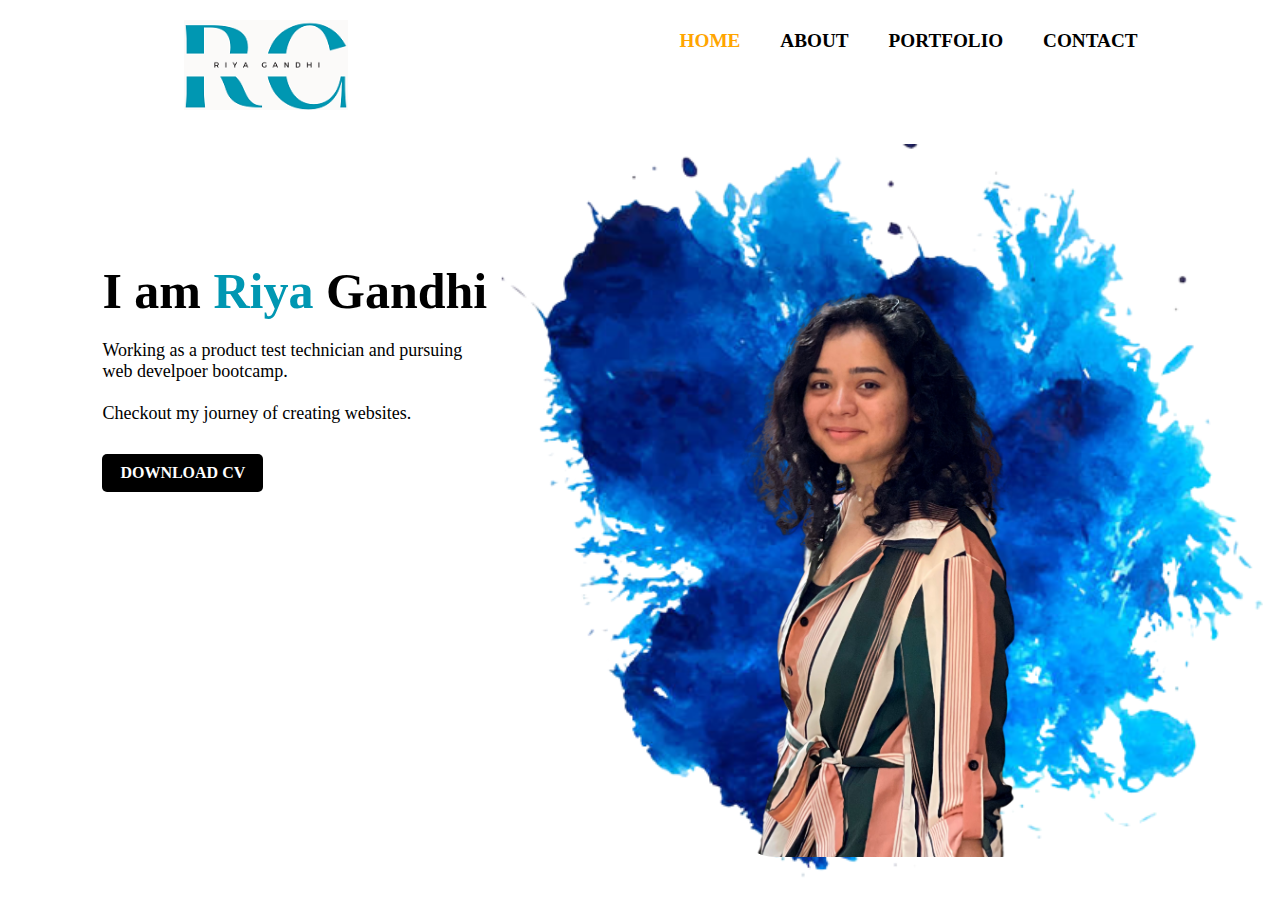
<file: index.html>
<!DOCTYPE html>
<html lang="en">

<head>
  <meta charset="UTF-8">
  <meta http-equiv="X-UA-Compatible" content="IE=edge">
  <meta name="viewport" content="width=device-width, initial-scale=1.0">
  
  <!-- let's connect with css-->
  <link rel="stylesheet" href="style.css">
  <!-- let's connect with javascript-->
  <script src="javascript.js"></script>
  <!--Name of the website-->
  <title>Riya Gandhi</title>
  <!-- favicon logo-->
  <link rel="icon" type="image/x-icon" href="images/Riya.png">
  <!-- internal style for whole page-->
  <style>
    * {
      margin: 0;
      padding: 0;
    }
  </style>
</head>

<body>
  <!-- creating menubar with logo-->
  <nav>
    <a href="index.html"><img src="images/Riya.png" alt="Logo" class="logo"></a>
    <ul>
      <li><a href="index.html" style="color:orange;">HOME</a></li>
      <li><a href="about.html">ABOUT</a></li>
      <li><a href="portfolio.html">PORTFOLIO</a></li>
      <li><a href="contact.html">CONTACT</a></li>
    </ul>
  </nav>
  
  <!-- info class about myself-->
  <div class="info">
    <h1> I am <span>Riya</span> Gandhi</h1>
    <p> Working as a product test technician and pursuing
      <br> web develpoer bootcamp.
      <br>
      <br> Checkout my journey of creating websites.
    </p>
    <a href="Riya Gandhi Resume.pdf" class="btn" target="_blank">DOWNLOAD CV</a>
  </div>
  <!--images of the page-->
  <div class="images">
    <img src="images/shape.png" alt="shape" class="shape">
    <img src="images/MySelf.png" alt="myshelf" class="myself">
  </div>
  
</body>
</html>
</file>
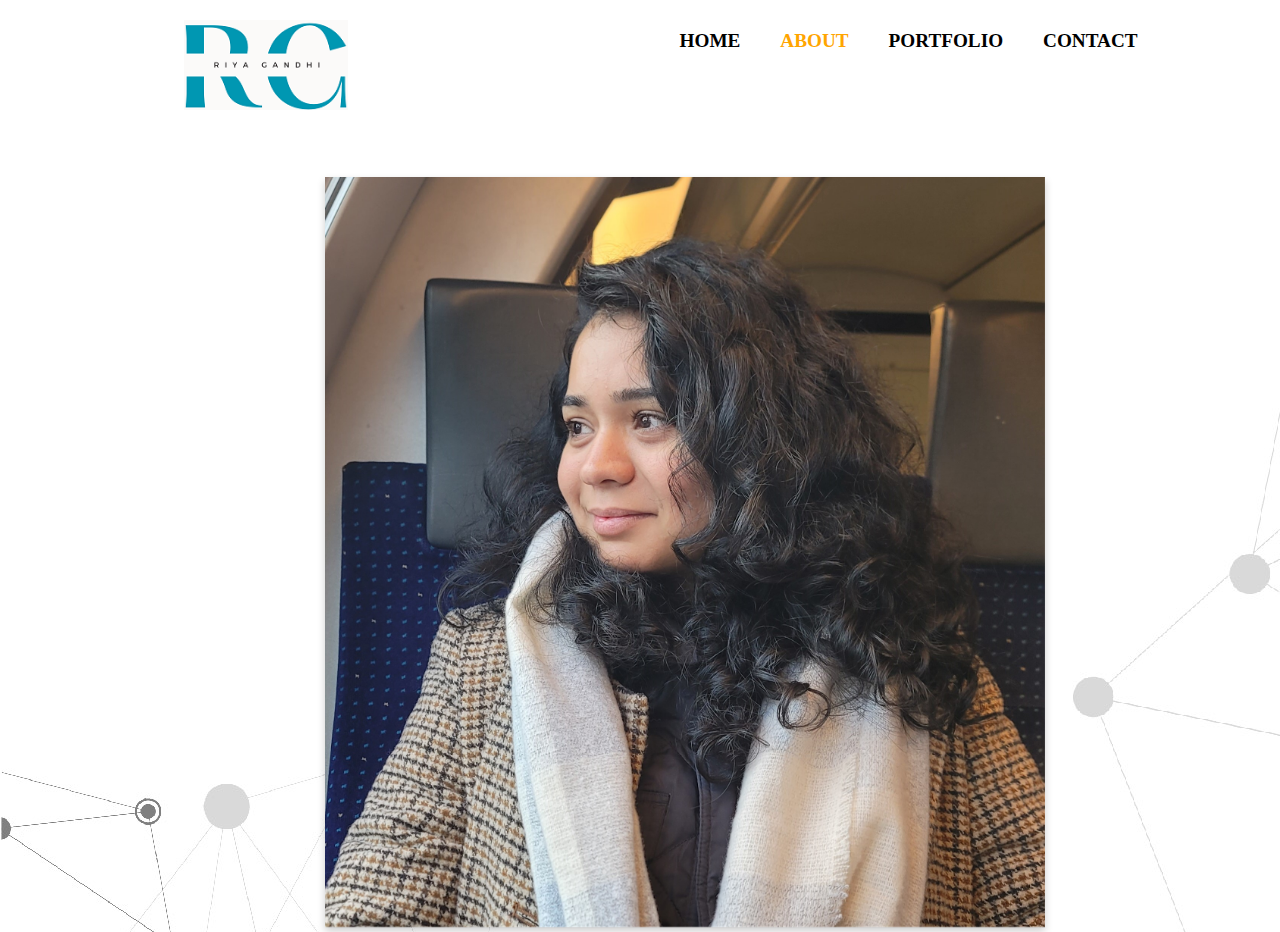
<file: about.html>
<!DOCTYPE html>
<html lang="en">

<head>
  <meta charset="UTF-8">
  <meta http-equiv="X-UA-Compatible" content="IE=edge">
  <meta name="viewport" content="width=device-width, initial-scale=1.0">
  <!-- let's connect with css-->
  <link rel="stylesheet" href="style.css">
  <link href='https://fonts.googleapis.com/css?family=Actor' rel='stylesheet'>
  <!-- let's connect with javascript-->
  <script src="javascript.js"></script>
  <!--Name of the website-->
  <title>Riya Gandhi</title>
  <!-- favicon logo-->
  <link rel="icon" type="image/x-icon" href="images/Riya.png">
  <!-- internal style for whole page-->
  <style>
    /* style to all elements*/
    * {
      margin: 0;
      padding: 0;
    }

    /* style for paragraph*/
    p {
      font-size: large;
      text-align: justify;
      margin-left: 10%;
      margin-right: 10%;
      font-family: 'Actor';
    }

    /*background image*/
    body {
      background-image: url("images/BGIMG.jpg");
    }
  </style>
</head>

<body>
  <!-- creating menubar with logo-->
  <nav>
    <a href="index.html"><img src="images/Riya.png" alt="Logo" class="logo"></a>
    <ul>
      <li><a href="index.html">HOME</a></li>
      <li><a href="about.html" style="color:orange;">ABOUT</a></li> <!--gave specific style -->
      <li><a href="portfolio.html">PORTFOLIO</a></li>
      <li><a href="contact.html">CONTACT</a></li>
    </ul>
  </nav>
  <!--class for card to flip with image and text-->
  <div class="flip-card">
    <div class="flip-card-inner">
      <!-- class for front side of the card-->
      <div class="flip-card-front">
        <img src="images/Riya01.jpg" alt="Riya" style="width:720px;height:750px;"> <!--gave specific style to the image-->
      </div>
      <!-- class for back side of the card-->
      <div class="flip-card-back">
        <h1 style="color:black; margin-top: 5%;">Riya Gandhi </h1> </br>
        <h2>Web Developer & Engineer</h2> </br>
        <p>Riya Gandhi is a Bachelor of Computer Science graduate from New Jersey City University, with a strong
          technical background in web development and software troubleshooting. Her expertise lies in HTML, CSS,
          JavaScript, Bootstrap, and SQL. She has gained practical experience in various roles, including Quality
          Control Associate at Blink, North Reading, MA, and System Test Technician at ZT Systems, Secaucus, NJ.</p>
        </br>
        <p>During her tenure as a Quality Control Associate at Blink, Riya was responsible for conducting manual testing
          of the functions and features of Blink devices, analyzing test results, and reporting issues to the team lead.
          She worked collaboratively with engineering to ensure high-quality products were delivered to customers. Her
          experience as a System Test Technician at ZT Systems involved repairing and troubleshooting servers, managing
          hardware and software, analyzing tests, and working collaboratively with team leads and supervisors.</p> </br>
        <p>Riya has also completed training courses to gain certifications, such as CompTIA A+ from NPower New Jersey
          and web development training from InternShala. As a part of her coursework, she designed and developed
          e-commerce websites, created scripts for time management, and maintained various university databases.</p>
        </br>
        <p>Overall, Riya's strong technical skills, attention to detail, and ability to work collaboratively make her a
          valuable asset to any team.</p>
      </div>
    </div>
  </div>

</body>

</html>
</file>
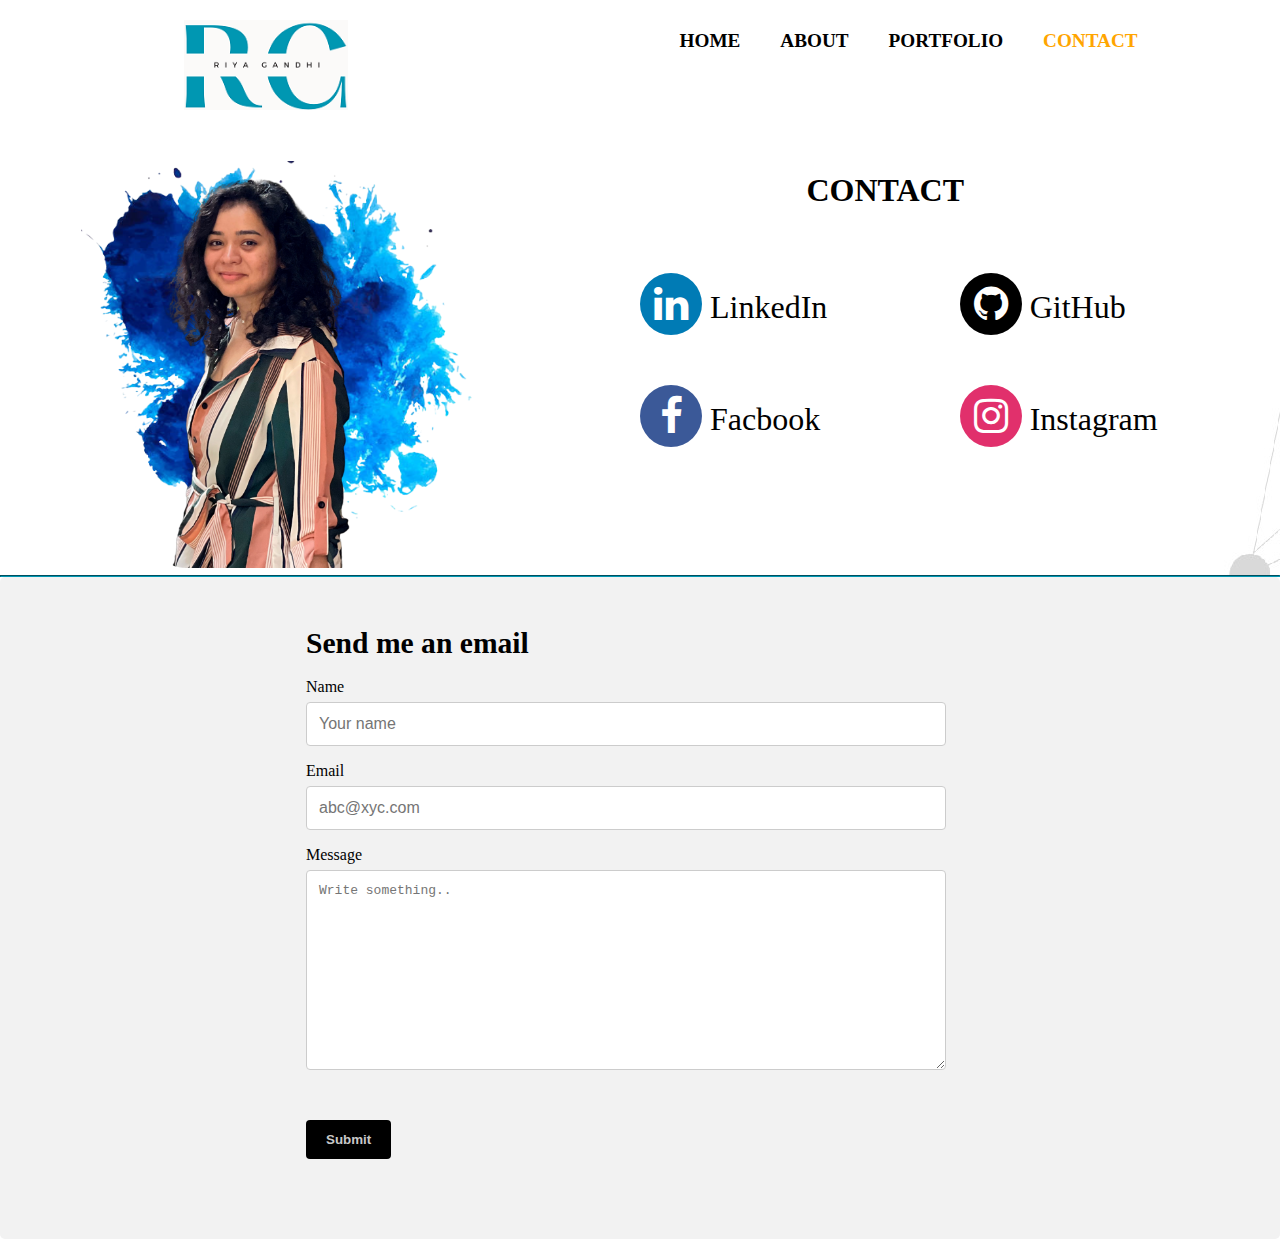
<file: contact.html>
<!DOCTYPE html>
<html lang="en">

<head>
    <meta charset="UTF-8">
    <meta http-equiv="X-UA-Compatible" content="IE=edge">
    <meta name="viewport" content="width=device-width, initial-scale=1.0">
    <!-- let's connect with css-->
    <link rel="stylesheet" href="style.css">
    <!-- let's connect with javascript-->
    <script src="javascript.js"></script>
    <!--library link for social media buttons-->
    <link rel="stylesheet" href="https://cdnjs.cloudflare.com/ajax/libs/font-awesome/4.7.0/css/font-awesome.min.css">
    <!--Name of the website-->
    <title>Riya Gandhi</title>
    <!-- favicon logo-->
    <link rel="icon" type="image/x-icon" href="images/Riya.png">
    <!-- internal style for whole page-->
    <style>
        /* style to all elements*/
        * {
            margin: 0;
            padding: 0;
        }
        body{
            background-image: url(images/BGIMG.jpg);
        }
    </style>
</head>

<body>
    <!-- creating menubar with logo-->
    <nav>
        <a href="index.html"><img src="images/Riya.png" alt="Logo" class="logo"></a>
        <ul>
            <li><a href="index.html">HOME</a></li>
            <li><a href="about.html">ABOUT</a></li>
            <li><a href="portfolio.html">PORTFOLIO</a></li>
            <li><a href="contact.html" style="color:orange">CONTACT</a></li>
        </ul>
    </nav>

    <!--image of the page-->
    <div class="conImg">
        <img src="images/shape.png" alt="shape" class="shape1">
        <img src="images/MySelf.png" alt="myshelf" class="myself1">
    </div>

    <h1 style="margin-top: 3vw; margin-left: 63%"> CONTACT </h1>
    <div class="icon">
        <!-- Added social media icons -->
        <a href="https://www.linkedin.com/in/riyagandhi61/"
            style="font-size: 200%; text-decoration: none; color: black;">
            <i class="fa fa-linkedin"></i> LinkedIn
        </a>
        <a href="https://github.com/riyagandhi-2023" style="font-size: 200%; text-decoration: none; color: black;">
            <i class="fa fa-github"></i> GitHub
        </a>
        <a href="https://www.facebook.com/" style="font-size: 200%; text-decoration: none; color: black;">
            <i class="fa fa-facebook"></i> Facbook
        </a>
        <a href="https://www.instagram.com/" style="font-size: 200%; text-decoration: none; color: black;">
            <i class="fa fa-instagram"></i> Instagram
        </a>
    </div>


    <hr style="border-width: 1px; border-color: #0097B2; margin-top: 10%;">
    <!--horizontal line with inline style-->

    <!--Contact form-->
    <div class="formContaier">
    <form action="" id="form">
      <div class="Container1">
        <h2 style="font-size: 185%;"> Send me an email</h2> <br />
        <label for="name">Name</label>
        <input type="text" id="name" name="name" placeholder="Your name">
        <label for="email">Email</label>
        <input type="email" id="email" name="email" placeholder="abc@xyc.com">
        <label for="message">Message</label>
        <textarea id="message" name="message" placeholder="Write something.." style="height:200px"></textarea>
        <input type="submit" value="Submit">
      </div>
    </form>
  </div> 

</body>

</html>
</file>
<file: style.css>
/* style for logo*/
.logo {
    position: relative;
    width: 100%;
    height: 10vh;
    margin-left: 50%;
    
}@media screen and (max-width: 600px) {
    
  }
  




/* style for the navigation (menu list) */
nav {
    display: flex;
    width: 84%;
    margin: auto;
    padding: 20px 0;
    align-items: left;
    justify-content: space-between;

}

/* style for the menu of unorder list */
nav ul li {
    float: left;
    list-style: none;
    margin-top: 10px;
    margin-bottom: 10px;
    margin-right: 40px;
    font-size: larger;

}

/* style for the link of menubar*/
nav ul li a {
    text-decoration: none;
    color: black;
    font-weight: bold;
}

/* style for the mouse hover*/
nav ul li a:hover {
    color: #0097B2;
    text-shadow: 0 0 30px rgba(0, 151, 178, .4);
}

/*style for index (home) page*/
/* style to info*/
.info {
    margin-left: 8%;
    margin-top: 10%;
}

.info h1 {
    font-size: 50px;
    color: black;
    margin-bottom: 20px;
}

span {
    color: #0097B2;
}

.info p {
    color: black;
    font-size: large;
}

.info a {
    background: black;
    padding: 10px 18px;
    text-decoration: none;
    font-weight: bold;
    color: rgba(255, 255, 255, 0.8);
    background: black;
    display: inline-block;
    margin: 30px 0;
    border-radius: 5px;
    transition: all 0.2s ease-in-out;
}

.info .btn {
    color: rgba(255, 255, 255, 1);

}

.info .btn:hover {
    background-color: #0097B2;
    box-shadow: 0 0 30px rgba(0, 151, 178, .4);
}

.images {
    width: 45%;
    height: 48%;
    position: absolute;
    bottom: 0;
    right: 100px;

}

.images img {

    position: absolute;
    left: 50%;
    bottom: 0;
    transform: translateX(-50%);
    transition: bottom 1s, left 1s;

}

.images .myself {
    border-radius: 20%;
    top: -55%;
    height: 145%;

}

.images .shape {
    height: 175%;
    margin-top: 350%;

}

.images:hover .shape {
    bottom: 30px;
}

.images:hover .myself {
    left: 45%;
}

/*Contact page*/
.conImg {
    width: 45%;
    height: 48%;
    position: absolute;
    margin-bottom: 0;
    top: 10.6vw;
}

.conImg img {
    position: absolute;
    margin-bottom: 0;
}

.conImg .myself1 {
    border-radius: 20%;
    height: 100%;
    margin-left: 23%;
    z-index: 1;
}

.conImg .shape1 {
    margin-top:2vw;
    height: 90%;
    margin-left: 14%;
    z-index: 0;
}


.icon{
    display: grid;
    margin-top: 5vw;
    margin-left: 50%;
    column-gap: 100px;
    grid-template-columns: auto auto;
    grid-row-gap: 50px;
    grid-column-gap: 10px;

}

.icon .fa {
    padding: 11px;
    font-size: 40px;
    width: 40px;
    text-align: center;
    text-decoration: none;
    border-radius: 50%;
}
.fa:hover {
    opacity: 0.7;

}
.fa-linkedin {
    background: #007bb5;
    color: white;
}

.fa-github {
    background: black;
    color: white;
}

.fa-facebook {
    background: #3B5998;
    color: white;
  }

.fa-instagram {
    background: #E1306C;
    color: white;
  }

  .formContaier {
    border-radius: 5px;
    background-color: #f2f2f2;
    font-size: medium;
    
}

.Container1 {
    padding: 50px;
    width: 50%;
    margin-left: 20%;
    
}

input[type=text],
select,
textarea {
    width: 100%;
    padding: 12px;
    border: 1px solid #ccc;
    border-radius: 4px;
    box-sizing: border-box;
    margin-top: 6px;
    margin-bottom: 16px;
    resize: vertical;
    font-size: medium;
}

input[type=email] {
    width: 100%;
    padding: 12px;
    border: 1px solid #ccc;
    border-radius: 4px;
    box-sizing: border-box;
    margin-top: 6px;
    margin-bottom: 16px;
    resize: vertical;
    font-size: medium;
}

input[type=submit] {
    background: black;
    padding: 12px 20px;
    border: none;
    text-decoration: none;
    font-weight: bold;
    color: rgba(255, 255, 255, 0.8);
    display: inline-block;
    margin: 30px 0;
    border-radius: 4px;
    transition: all 0.2s ease-in-out;
    cursor: pointer;
}

input[type=submit]:hover {
    background-color: #0097B2;
    box-shadow: 0 0 30px rgba(0, 151, 178, .4);
}

/*Portfolio style*/

.projectline {
    position: relative;
    max-width: 900px;
    margin: 5% 2% 0 21.5%;
}

.projectline::after {
    content: '';
    position: absolute;
    width: 6px;
    background-color: black;
    top: 0;
    bottom: 0;
    left: 50%;
    margin-left: -3px;
}

/* Container around content */
.container {
    padding: 10px 40px;
    position: relative;
    background-color: inherit;
    width: 50%;
}

/* The circles on the projectline */
.container::after {
    content: '';
    position: absolute;
    width: 25px;
    height: 25px;
    right: -17px;
    background-color: white;
    border: 4px solid #FF9F55;
    top: 15px;
    border-radius: 50%;
    z-index: 1;
}

/* Place the container to the left */
.left {
    left: 0;
}

/* Place the container to the right */
.right {
    left: 50%;
}

/* Add arrows to the left container (pointing right) */
.left::before {
    content: " ";
    height: 0;
    position: absolute;
    top: 22px;
    width: 0;
    z-index: 1;
    right: 30px;
    border: medium solid black;
    border-width: 10px 0 10px 10px;
    border-color: transparent transparent transparent black;
}

/* Add arrows to the right container (pointing left) */
.right::before {
    content: " ";
    height: 0;
    position: absolute;
    top: 22px;
    width: 0;
    z-index: 1;
    left: 30px;
    border: medium solid black;
    border-width: 10px 10px 10px 0;
    border-color: transparent black transparent transparent;
}

/* Fix the circle for containers on the right side */
.right::after {
    left: -16px;
}

/* The actual content */
.content {
    padding: 20px 30px;
    background-color: black;
    position: relative;
    border-radius: 6px;
}

/*about page style*/

.flip-card {
    background-color: transparent;
    width: 720px;
    height: 750px;
    float: center;
    padding: 5px;
    margin-top: 3%;
    margin-left: 25%;
}

.flip-card-inner {
    position: relative;
    width: 100%;
    height: 100%;
    text-align: center;
    transition: transform 2.6s;
    transform-style: preserve-3d;
    box-shadow: 0 4px 8px 0 rgba(0, 0, 0, 0.2);
}

.flip-card:hover .flip-card-inner {
    transform: rotateY(180deg);
}

.flip-card-front,
.flip-card-back {
    position: absolute;
    width: 100%;
    height: 100%;
    -webkit-backface-visibility: hidden;
    backface-visibility: hidden;
}

.flip-card-front {
    background-color: #bbb;
    color: black;
}

.flip-card-back {
    background-color: #f3f3f3;
    color: #0097B2;
    transform: rotateY(180deg);
}
</file>
